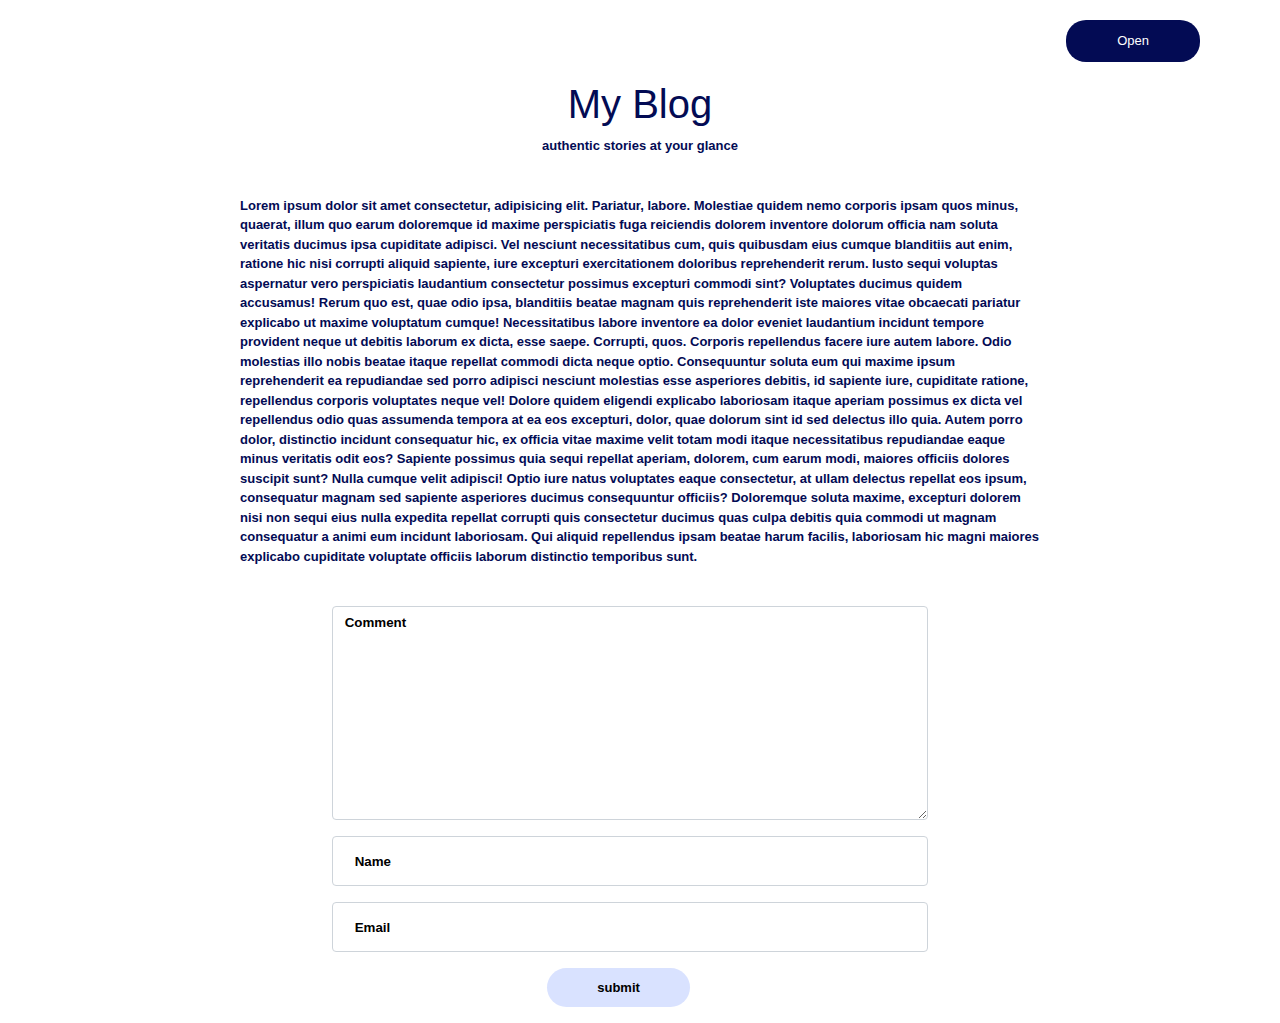
<file: posts.html>
<!DOCTYPE html>
<html lang="en">
<head>
    <meta charset="UTF-8">
    <meta name="viewport" content="width=device-width, initial-scale=1.0">
    <meta http-equiv="X-UA-Compatible" content="ie=edge">
    <link rel="stylesheet" href="https://stackpath.bootstrapcdn.com/bootstrap/4.5.2/css/bootstrap.min.css" integrity="sha384-JcKb8q3iqJ61gNV9KGb8thSsNjpSL0n8PARn9HuZOnIxN0hoP+VmmDGMN5t9UJ0Z" crossorigin="anonymous">
    <link rel="stylesheet" href="css/style.css">
    <title>Blog</title>
</head>
<body>
    <!-- Header -->
    <header>
       <div>
        <a class="btn" href="#">Open</a>
       </div>
    </header>
    <main>
        <!-- Blog Title -->
        <div class="blog">
            <div class="blog_text">
                <h1 class="">My Blog</h1>
                <p>authentic stories at your glance</p>
            </div>
        </div>
        <div class="all_posts">
            <p>Lorem ipsum dolor sit amet consectetur, adipisicing elit. Pariatur, labore. Molestiae quidem nemo corporis ipsam quos minus, quaerat, illum quo earum doloremque id maxime perspiciatis fuga reiciendis dolorem inventore dolorum officia nam soluta veritatis ducimus ipsa cupiditate adipisci. Vel nesciunt necessitatibus cum, quis quibusdam eius cumque blanditiis aut enim, ratione hic nisi corrupti aliquid sapiente, iure excepturi exercitationem doloribus reprehenderit rerum. Iusto sequi voluptas aspernatur vero perspiciatis laudantium consectetur possimus excepturi commodi sint? Voluptates ducimus quidem accusamus! Rerum quo est, quae odio ipsa, blanditiis beatae magnam quis reprehenderit iste maiores vitae obcaecati pariatur explicabo ut maxime voluptatum cumque! Necessitatibus labore inventore ea dolor eveniet laudantium incidunt tempore provident neque ut debitis laborum ex dicta, esse saepe. Corrupti, quos. Corporis repellendus facere iure autem labore. Odio molestias illo nobis beatae itaque repellat commodi dicta neque optio. Consequuntur soluta eum qui maxime ipsum reprehenderit ea repudiandae sed porro adipisci nesciunt molestias esse asperiores debitis, id sapiente iure, cupiditate ratione, repellendus corporis voluptates neque vel! Dolore quidem eligendi explicabo laboriosam itaque aperiam possimus ex dicta vel repellendus odio quas assumenda tempora at ea eos excepturi, dolor, quae dolorum sint id sed delectus illo quia. Autem porro dolor, distinctio incidunt consequatur hic, ex officia vitae maxime velit totam modi itaque necessitatibus repudiandae eaque minus veritatis odit eos? Sapiente possimus quia sequi repellat aperiam, dolorem, cum earum modi, maiores officiis dolores suscipit sunt? Nulla cumque velit adipisci! Optio iure natus voluptates eaque consectetur, at ullam delectus repellat eos ipsum, consequatur magnam sed sapiente asperiores ducimus consequuntur officiis? Doloremque soluta maxime, excepturi dolorem nisi non sequi eius nulla expedita repellat corrupti quis consectetur ducimus quas culpa debitis quia commodi ut magnam consequatur a animi eum incidunt laboriosam. Qui aliquid repellendus ipsam beatae harum facilis, laboriosam hic magni maiores explicabo cupiditate voluptate officiis laborum distinctio temporibus sunt.</p>
          
        </div>
        <div>
        </div>

        <!-- Comment -->
        <div class="container">
          <div class="col-md-8 mx-auto mt-4">
            <form action="">
                    <div class="form-group ">
                        <textarea name="" id="" cols="30" class="form-control" rows="10" style="color: black; font-size: smaller; font-weight: bolder;" placeholder="Comment"></textarea>
                    </div>
                    <div class="form-group ">
                        <input type="text" class="form-control" placeholder="Name">
                    </div>
                    <div class="form-group ">
                        <input type="text" class="form-control" placeholder="Email">
                    </div>
                    <div class="row">
                        <div class="col-md-4 mx-auto">
                            <div class="form-group">
                                <input type="submit" class="btn btn-secondary" value="submit">
                            </div>
                        </div>
                    </div>
            </form>
          </div>
        </div>
    </main>

  

    <!-- JavaScript cdn -->
    <script src="https://code.jquery.com/jquery-3.5.1.slim.min.js" integrity="sha384-DfXdz2htPH0lsSSs5nCTpuj/zy4C+OGpamoFVy38MVBnE+IbbVYUew+OrCXaRkfj" crossorigin="anonymous"></script>
    <script src="https://cdn.jsdelivr.net/npm/popper.js@1.16.1/dist/umd/popper.min.js" integrity="sha384-9/reFTGAW83EW2RDu2S0VKaIzap3H66lZH81PoYlFhbGU+6BZp6G7niu735Sk7lN" crossorigin="anonymous"></script>
    <script src="https://stackpath.bootstrapcdn.com/bootstrap/4.5.2/js/bootstrap.min.js" integrity="sha384-B4gt1jrGC7Jh4AgTPSdUtOBvfO8shuf57BaghqFfPlYxofvL8/KUEfYiJOMMV+rV" crossorigin="anonymous"></script>
    <script src="js/data.js"></script>
</body>
</html>
</file>
<file: css/style.css>
* {
    margin: 0;
    padding: 0;
}

body {
    background-color: #fff;
    font-family: Arial, Helvetica, sans-serif;
}

header {
    padding: 20px 80px 0 0;
}

header > div > a {
  float: right;
}

.btn {
    text-decoration: none;
    background-color: #030B54;
    color: #fff;
    padding: 10px 50px;
    font-size: small;
    border-radius: 20px;
    -webkit-border-radius: 20px;
    -moz-border-radius: 20px;
    -ms-border-radius: 20px;
    -o-border-radius: 20px;
}


.blog_text p {
    font-size: small;
    font-weight: bold;
}


.blog_text {
    margin: 60px 0;
    text-align: center;
    color: #030B54;
}

.container {
    max-width: 1000px;
    margin: 0 auto;
    display: flex;
    justify-content: center;
    align-items: center;
}

.container .images1 img{
    position: relative;
    flex: 1;
    width: 300px;
    height: 400px;
    border-radius: 10px;
    -webkit-border-radius: 10px;
    -moz-border-radius: 10px;
    -ms-border-radius: 10px;
    -o-border-radius: 10px;
    transition: transform .3s;
    -webkit-transition: transform .5s;
    -moz-transition: transform .5s;
    -ms-transition: transform .5s;
    -o-transition: transform .5s;
}
.container .images2 img{
    position: relative;
    flex: 1;
    width: 300px;
    height: 400px;
    border-radius: 10px;
    -webkit-border-radius: 10px;
    -moz-border-radius: 10px;
    -ms-border-radius: 10px;
    -o-border-radius: 10px;
    transition: transform .3s;
    -webkit-transition: transform .5s;
    -moz-transition: transform .5s;
    -ms-transition: transform .5s;
    -o-transition: transform .5s;
}
.container .images3 img{
    position: relative;
    flex: 1;
    height: 400px;
    width: 300px;
    border-radius: 10px;
    -webkit-border-radius: 10px;
    -moz-border-radius: 10px;
    -ms-border-radius: 10px;
    -o-border-radius: 10px;
    transition: transform .3s;
    -webkit-transition: transform .5s;
    -moz-transition: transform .5s;
    -ms-transition: transform .5s;
    -o-transition: transform .5s;
}

.container div:not(:last-child) {
    margin-right: 20px;
}

.images1 {
    position: relative;
    width: 300px;
    overflow: hidden;
    border-radius: 10px;
    -webkit-box-shadow: -5px 9px 15px -5px #000000; 
    box-shadow: -5px 9px 15px -5px #000000;
    transition: transform .3s;
    -webkit-transition: transform .5s;
    -moz-transition: transform .5s;
    -ms-transition: transform .5s;
    -o-transition: transform .5s;
    -webkit-border-radius: 10px;
    -moz-border-radius: 10px;
    -ms-border-radius: 10px;
    -o-border-radius: 10px;
}
.images2 {
    position: relative;
    width: 300px;
    overflow: hidden;
    border-radius: 10px;
    -webkit-box-shadow: -5px 9px 15px -5px #000000; 
    box-shadow: -5px 9px 15px -5px #000000;
    transition: transform .3s;
    -webkit-transition: transform .3s;
    -moz-transition: transform .3s;
    -ms-transition: transform .3s;
    -o-transition: transform .3s;
    -webkit-border-radius: 10px;
    -moz-border-radius: 10px;
    -ms-border-radius: 10px;
    -o-border-radius: 10px;
}
.images3 {
    position: relative;
    width: 300px;
    overflow: hidden;
    border-radius: 10px;
    -webkit-box-shadow: -5px 9px 15px -5px #000000; 
    box-shadow: -5px 9px 15px -5px #000000;
    transition: transform .3s;
    -webkit-transition: transform .3s;
    -moz-transition: transform .3s;
    -ms-transition: transform .3s;
    -o-transition: transform .3s;
    -webkit-border-radius: 10px;
    -moz-border-radius: 10px;
    -ms-border-radius: 10px;
    -o-border-radius: 10px;
}

.images1:hover img{
    transform: scale(1.1);
    -webkit-transform: scale(1.1);
    -moz-transform: scale(1.1);
    -ms-transform: scale(1.1);
    -o-transform: scale(1.1);
}
.images2:hover img{
    transform: scale(1.1);
    -webkit-transform: scale(1.1);
    -moz-transform: scale(1.1);
    -ms-transform: scale(1.1);
    -o-transform: scale(1.1);
}
.images3:hover img{
    transform: scale(1.1);
    -webkit-transform: scale(1.1);
    -moz-transform: scale(1.1);
    -ms-transform: scale(1.1);
    -o-transform: scale(1.1);
}
  
  .image {
    display: block;
    width: 200px;
    height: auto;
  }
  
  .overlay {
    position: absolute;
    bottom: 0;
    left: 0;
    right: 0;
    height: 100px;
    width: 300px;
    opacity: 0;
    transition: .5s ease;
    background-color: #fff;
    border-bottom-left-radius: 10px;
    border-bottom-right-radius: 10px;
}
  
  .images1:hover .overlay {
    opacity: .6;
  }

  .images2:hover .overlay {
    opacity: .6;
  }

  .images3:hover .overlay {
    opacity: .6;
  }
  
  .text {
    color: #030B54;
    font-size: small;
    font-weight: bolder;
    position: absolute;
    top: 10%;
    left: 10%;
  }

  .posts {
    max-width: 800px;
    padding: 40px 80px;
    margin: 50px auto;
    border-left: 1px solid #95a5a6;
    border-bottom: 1px solid #95a5a6;
    -webkit-box-shadow: -5px 9px 15px -5  #95a5a6; 
    box-shadow: -5px 9px 15px -5px #95a5a6;
}

.posts .post {
    display: flex;
    justify-content: center;
    align-items: center;
    max-width: 600px;
    margin:0 auto;
}

.posts .post_img {
    margin-right: 50px;
}
.posts .post_img img{
    border-radius: 100%;
    -webkit-border-radius: 100%;
    -moz-border-radius: 100%;
    -ms-border-radius: 100%;
    -o-border-radius: 100%;
}

.post_texts h2 {
    font-weight: bold;
    color: #030B54;
}
.post_texts p {
    margin-top: 10px;
    font-size: small;
    font-weight: bold;
    color: #030B54;
}

.post_texts a {
    font-size: small;
    float: right;
    color: #C62868;
    text-decoration: none;
}

.all_posts {
    max-width: 800px;
    margin: 0 auto;
    margin-top: -20px;
    font-size: small;
    font-weight: bold;
    color: #030B54;
}

input[type="text"]{
    height: 50px;
}

input[type="text"]::placeholder{
    color: #000 !important; 
    font-weight: bold;
    font-size: smaller;
    padding-top: 10px;
    padding-left: 10px;
    padding-bottom: 40px;
}
textarea::placeholder {
    color: #000 !important;  
  }

input[type="submit"] {
    background-color: #D9E2FF;
    color: #000000;
    font-weight: bolder;
    border: none;
}

@media (max-width: 990px) {
    .container {
       flex-direction: column;
    }

    .container div:not(:first-child) {
        margin-top: 20px;
    }

    .posts .post {
        flex-direction: column;
    }

    .post_texts h2 {
       margin-top: 10px;
    }
    .post_texts p {
        margin-top: 10px;
        font-size: small;
        font-weight: bold;
        color: #030B54;
    }
    
    .post_texts a {
        font-size: small;
        float: right;
        color: #C62868;
        text-decoration: none;
    }

    .all_posts {
        padding: 0 30px;
        text-align: center;
    }
}
</file>
